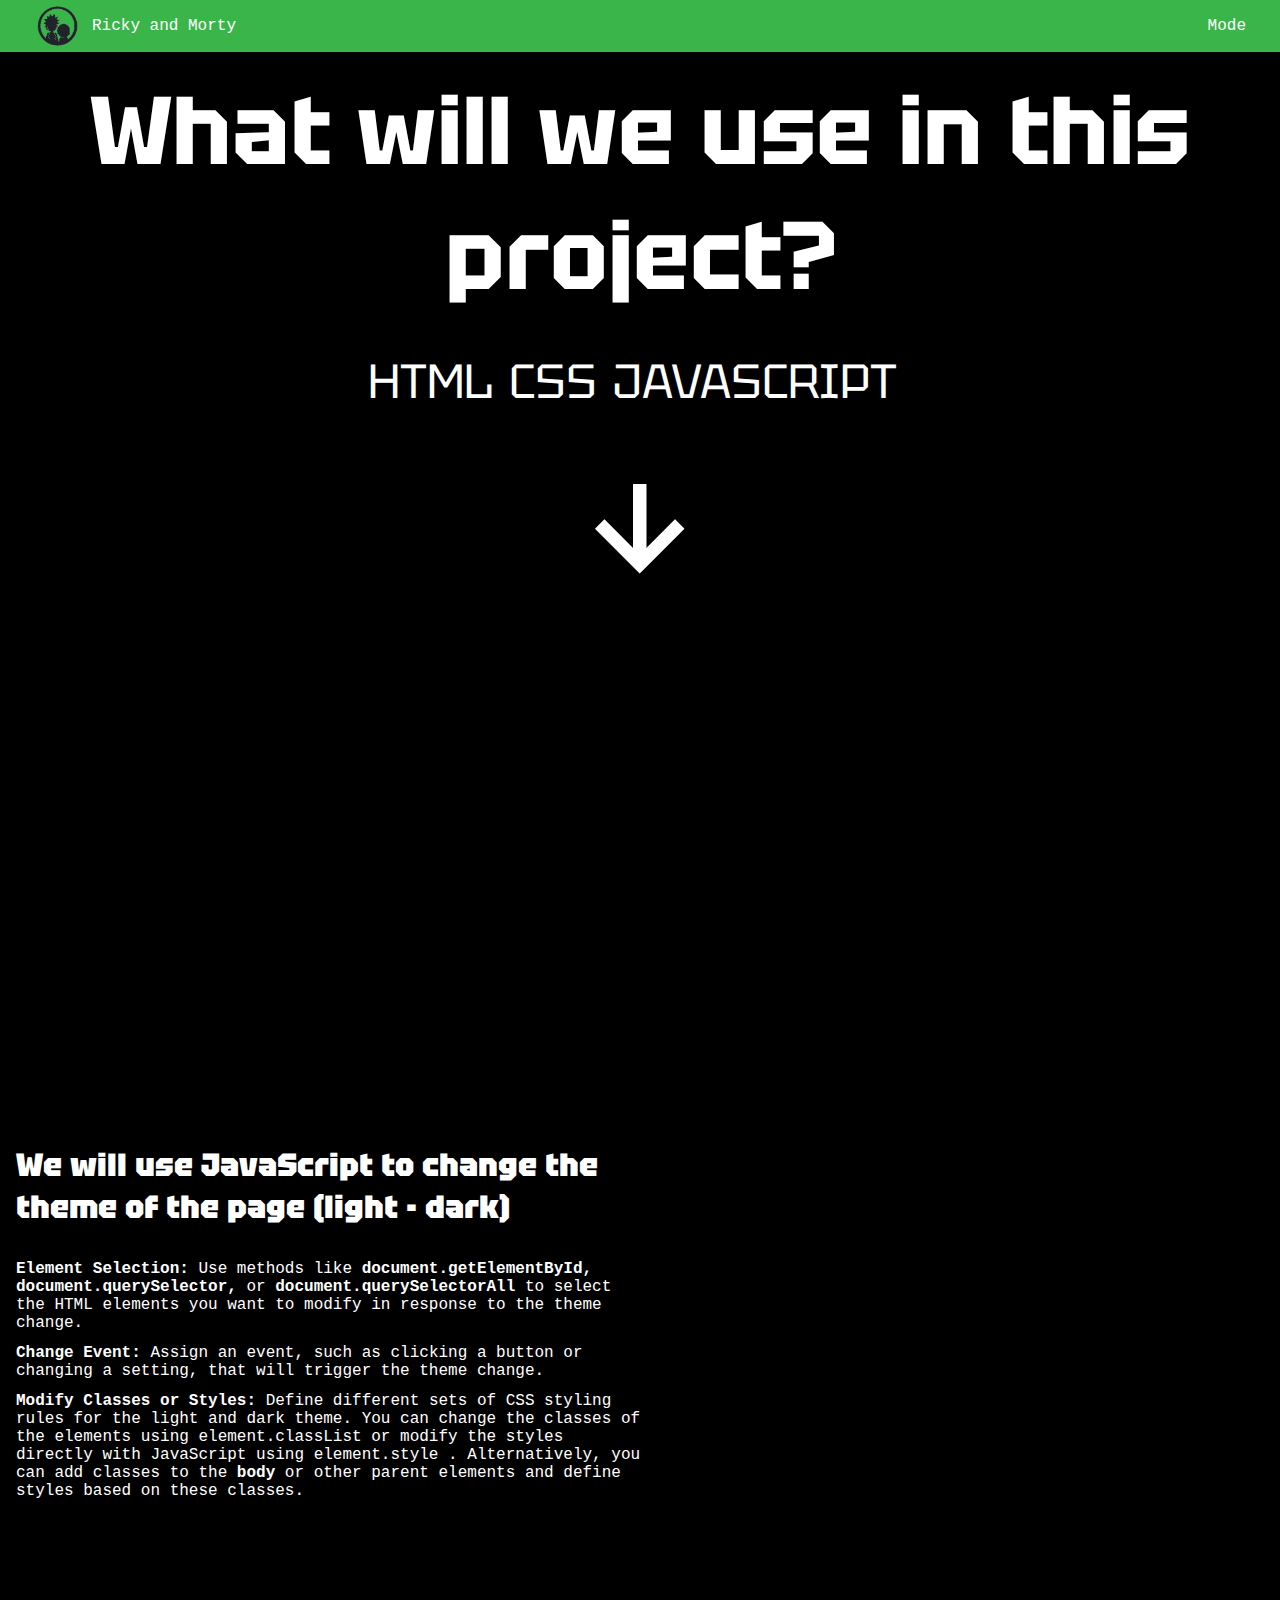
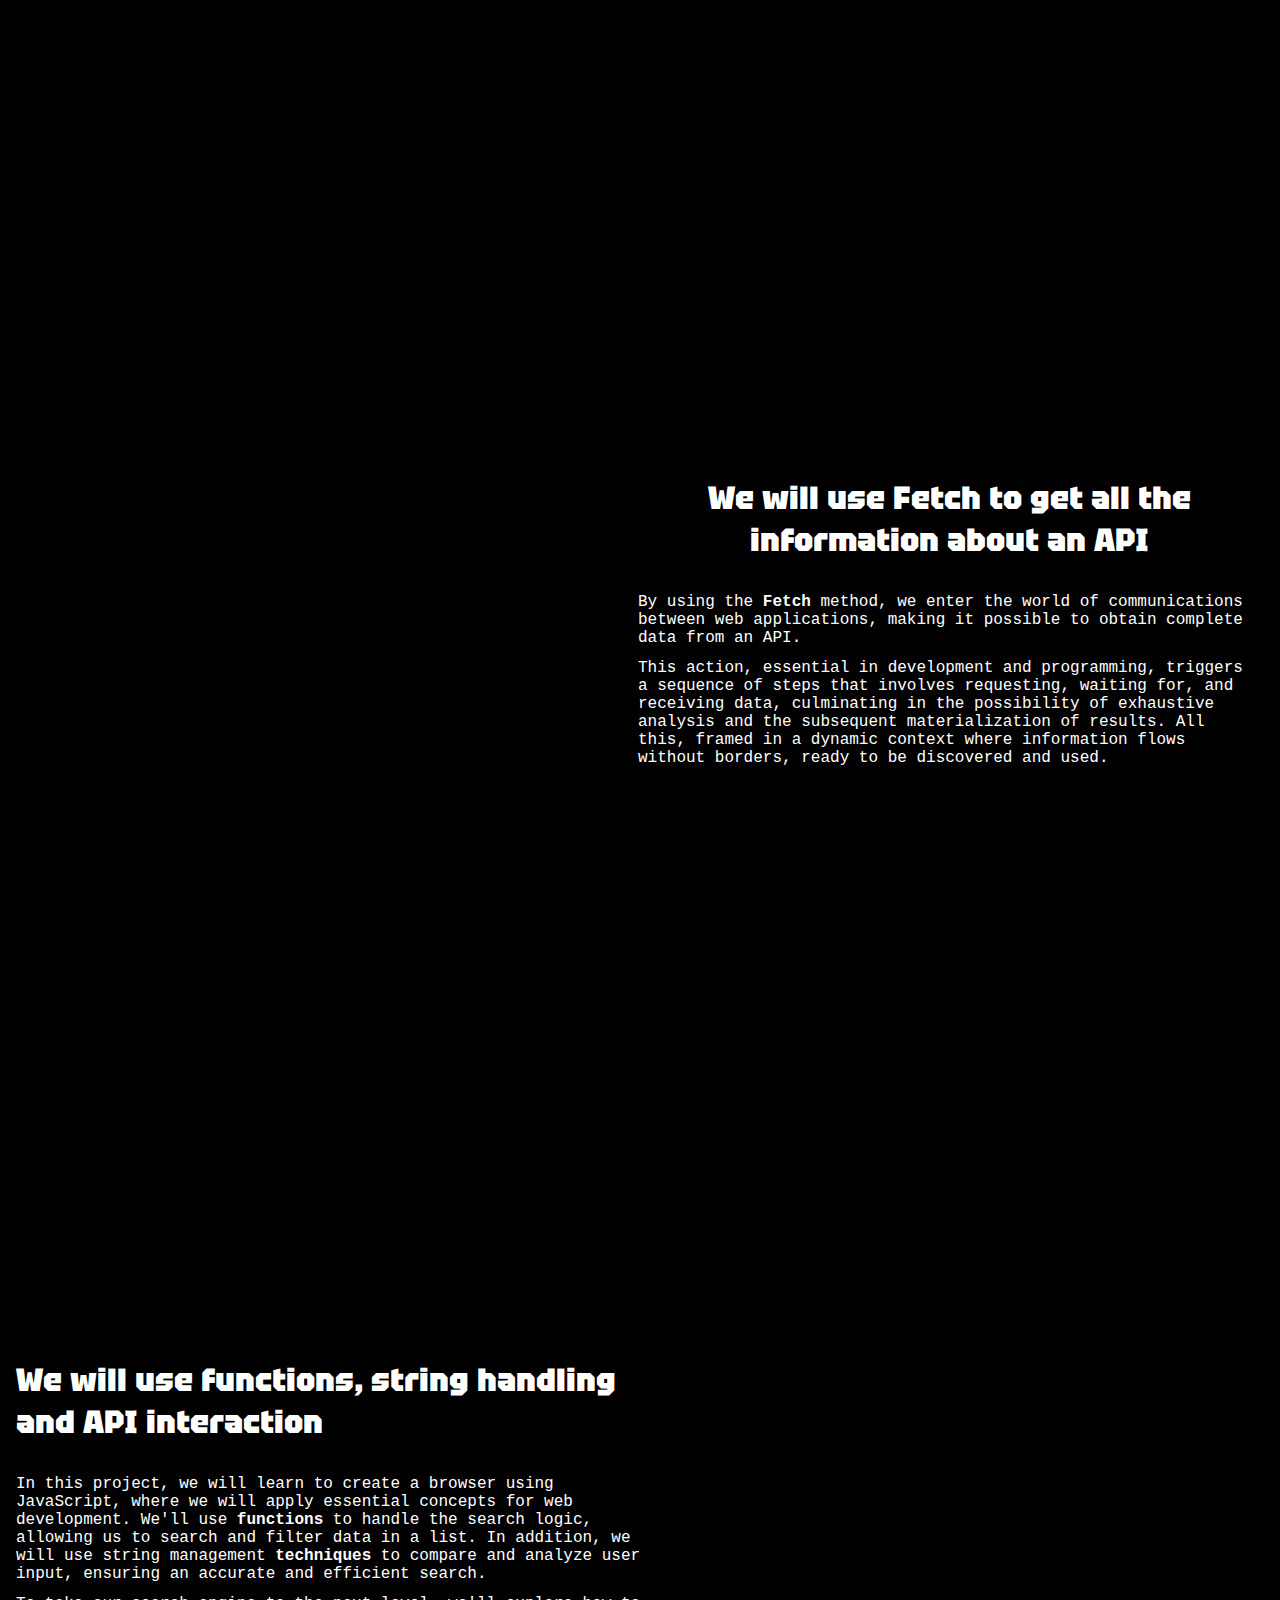
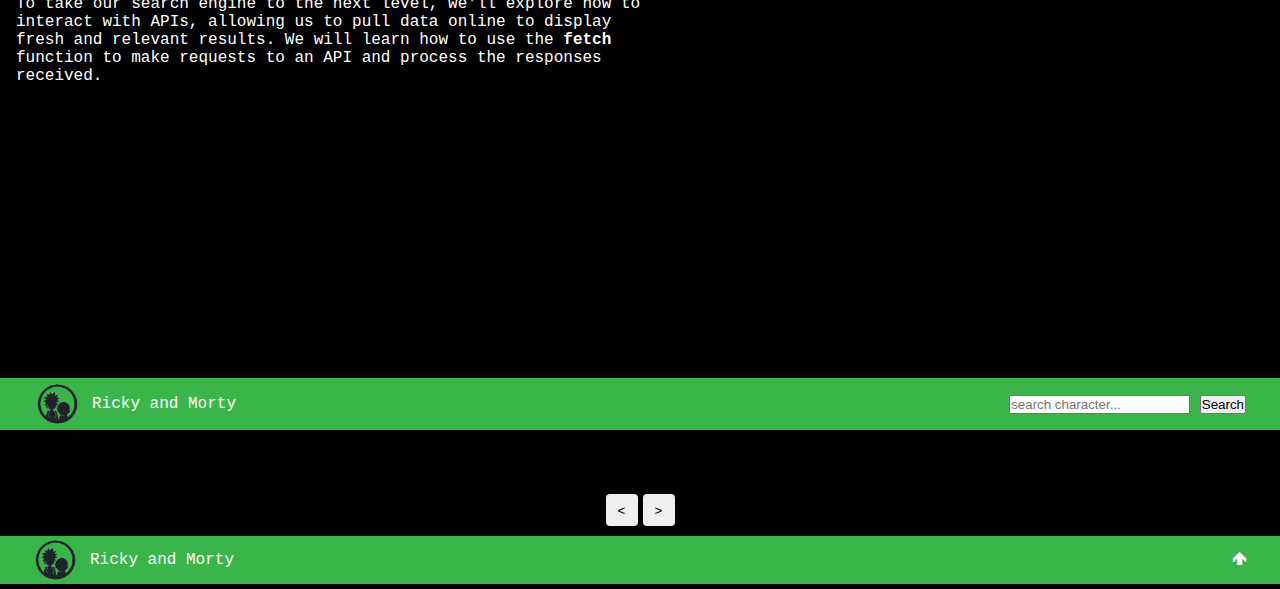
<file: index.html>
<!DOCTYPE html>
<html lang="en">

<head>
    <meta charset="UTF-8">
    <meta name="viewport" content="width=device-width, initial-scale=1.0">
    <link rel="stylesheet" href="style/index.css">
    <link rel="shortcut icon" href="img/Rick-logo.svg" type="image/x-icon">
    <link rel="preconnect" href="https://fonts.googleapis.com">
    <link rel="preconnect" href="https://fonts.gstatic.com" crossorigin>
    <link href="https://fonts.googleapis.com/css2?family=Tektur:wght@400;500;600;700&display=swap" rel="stylesheet">
    <link href="https://unpkg.com/boxicons@2.1.4/css/boxicons.min.css" rel="stylesheet">
    <link href="https://unpkg.com/aos@2.3.1/dist/aos.css" rel="stylesheet">
    <title>Ricky and Morty</title>
</head>

<body>
    <header class="header">
        <nav class="containerHeader">

            <div class="primerGrupo">
                <div class="imageHContainer">
                    <img src="img/logo-Nav.svg" alt="logo Ricky and Morty">
                </div>

                <h4 id="titleRicky">Ricky and Morty</h4>
            </div>
            <button id="mode">Mode</button>
        </nav>
    </header>

    <main class="hero">
        <section class="message">
            <h1>What will we use in this project?</h1>
            <div class="languages">
                <p>HTML</p>
                <p>CSS</p>
                <p>JAVASCRIPT</p>
            </div>
            <div class="arrow">
                <a href="#footer" id="arrowDown"><i class="bx bx-down-arrow-alt bx-fade-up ko"></i></a>
            </div>
        </section>

        <section class="element">
            <div class="contenido">
                <h1>We will use JavaScript to change the theme of the page (light - dark)</h1>
                <p><strong>Element Selection:</strong> Use methods like <strong>document.getElementById,
                        document.querySelector,</strong> or <strong>document.querySelectorAll </strong>to select the
                    HTML elements you want to modify in response to the theme change.</p>
                <p><strong>Change Event:</strong> Assign an event, such as clicking a button or changing a setting, that
                    will trigger the theme change.
                </p>
                <p><strong>Modify Classes or Styles:</strong> Define different sets of CSS styling rules for the light
                    and dark theme.
                    You can change the classes of the elements using element.classList or modify the styles directly
                    with JavaScript using element.style . Alternatively, you can add classes to the
                    <strong>body</strong> or other parent elements and define styles based on these classes.
                </p>

            </div>
            <div class="imageElement">
                <div class="imageContainerE" data-aos="fade-left">
                    <img src="img/document.png" alt="">
                </div>

            </div>
        </section>
        <section class="element">

            <div class="imageElement">
                <div class="imageContainerF" data-aos="fade-right">
                    <img src="img/fetch.png" alt="">
                </div>
            </div>

            <div class="contenido fetch">
                <h1>We will use Fetch to get all the information about an API</h1>
                <p>By using the <strong>Fetch</strong> method, we enter the world of communications between web
                    applications, making it possible to obtain complete data from an API.
                </p>
                <p>This action, essential in development and programming, triggers a sequence of steps that involves
                    requesting, waiting for, and receiving data, culminating in the possibility of exhaustive analysis
                    and the subsequent materialization of results. All this, framed in a dynamic context where
                    information flows without borders, ready to be discovered and used.
                </p>
            </div>


        </section>
        <section class="element">
            <div class="contenido">
                <h1>We will use functions, string handling and API interaction</h1>
                <p>In this project, we will learn to create a browser using JavaScript, where we will apply essential
                    concepts for web development. We'll use <strong>functions</strong> to handle the search logic,
                    allowing us to search and filter data in a list. In addition, we will use string management
                    <strong>techniques</strong> to compare and analyze user input, ensuring an accurate and efficient
                    search.
                </p>

                <p>To take our search engine to the next level, we'll explore how to interact with APIs, allowing us to
                    pull data online to display fresh and relevant results. We will learn how to use the
                    <strong>fetch</strong> function to make requests to an API and process the responses received.
                </p>

            </div>
            <div class="imageElement">
                <div class="imageContainerG" data-aos="fade-right">
                    <img src="img/searchRicky.png" alt="">
                </div>

            </div>
        </section>
        <section class="search" id="searchCh">
            <div class="containerSearch">

                <div class="primerGrupo">
                    <div class="imageHContainer">
                        <img src="img/logo-Nav.svg" alt="logo Ricky and Morty">
                    </div>

                    <h4 id="titleRicky">Ricky and Morty</h4>
                </div>
                <div class="searchCharacters">
                    <input type="search" placeholder="search character..." id="searchCharac">
                    <button id="btnSearch">Search</button>
                </div>


            </div>
        </section>

        <section class="tarjetasRicky">
            <div id="root">

            </div>
        </section>

        <div class="botones">
            <button id="beforeBtn">&lt;</button>
            <button id="afterBtn">&gt;</button>
        </div>


    </main>
    <footer id="footer">
        <div class="containerFooter">

            <div class="primerGrupo">
                <div class="imageHContainer">
                    <img src="img/logo-Nav.svg" alt="logo Ricky and Morty">
                </div>

                <h4 id="titleRicky">Ricky and Morty</h4>
            </div>
            <div class="searchCharacters">
                <ul class="upArrow">
                    <a href="#searchCh">
                        <li id="#">🡹</li>
                    </a>

                </ul>

            </div>

        </div>
    </footer>
    <script src="https://unpkg.com/aos@2.3.1/dist/aos.js"></script>
    <script src="js/index.js"></script>
</body>

</html>
</file>
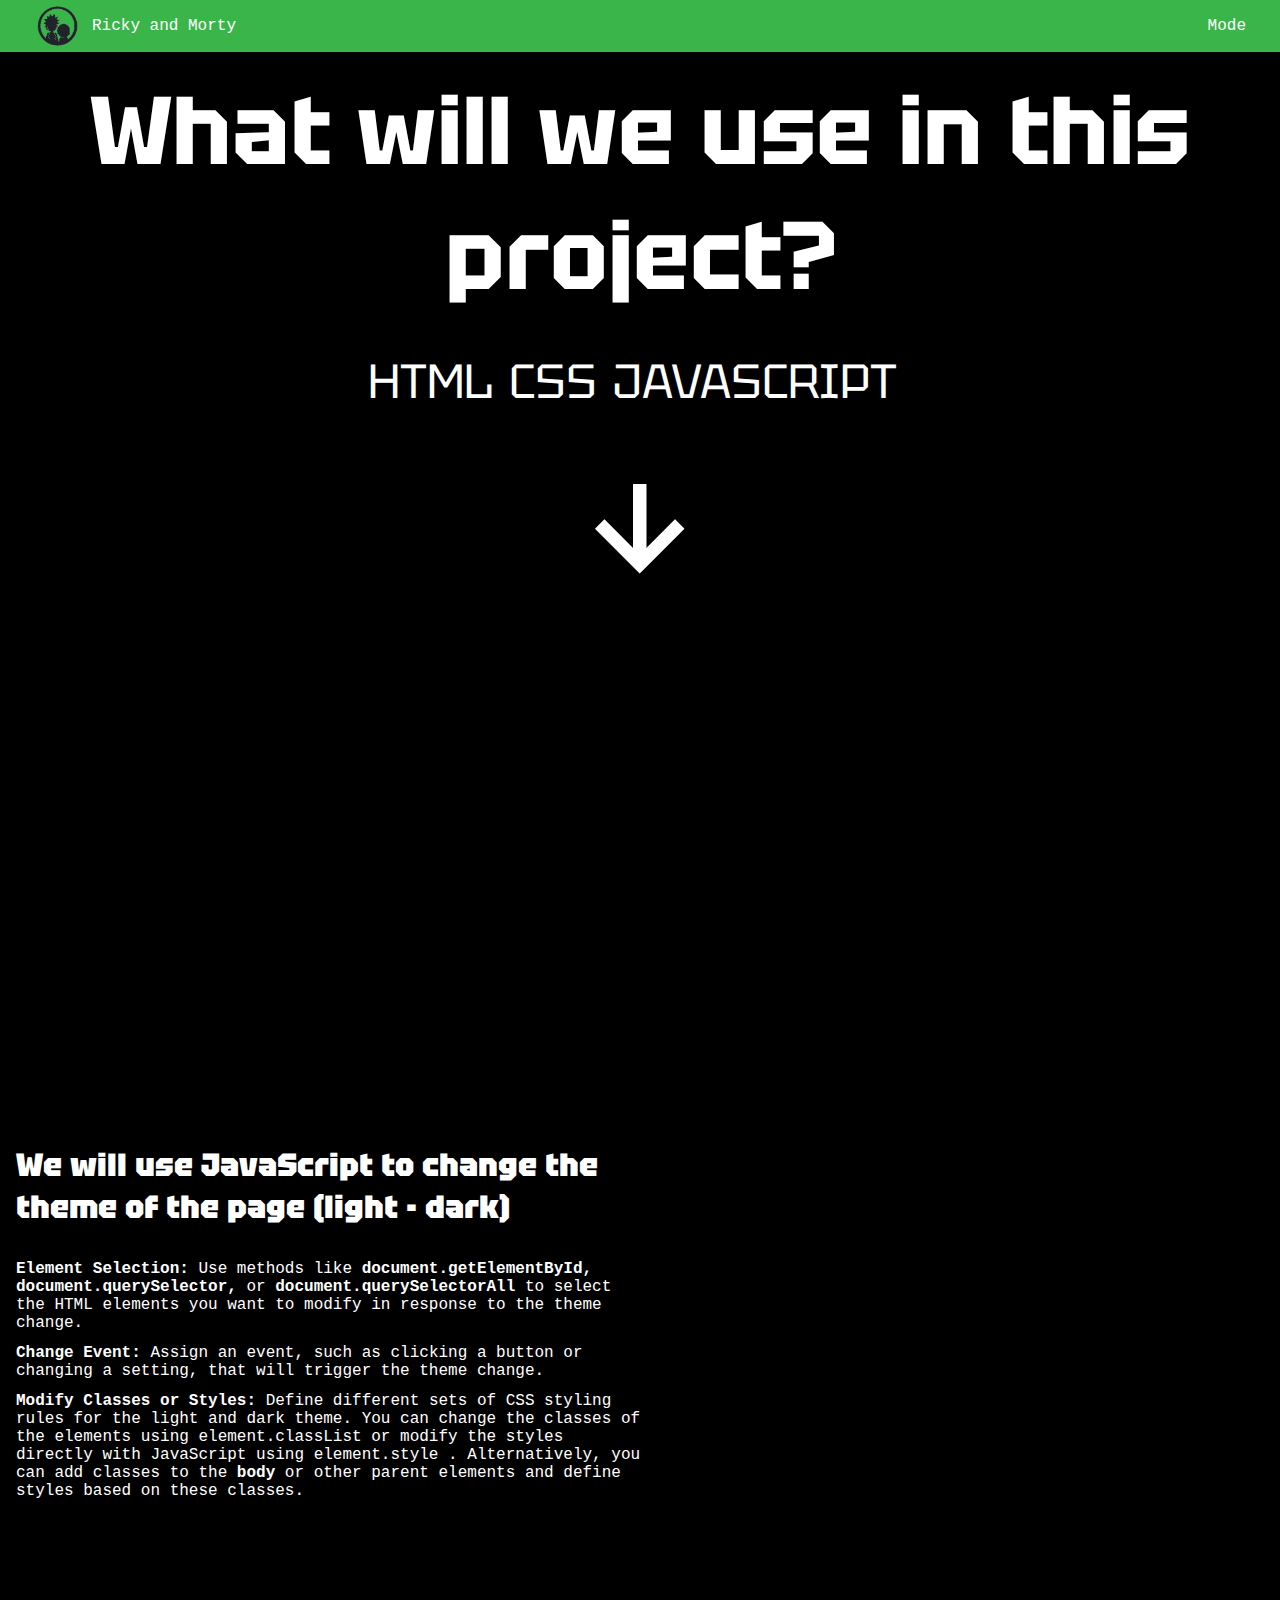
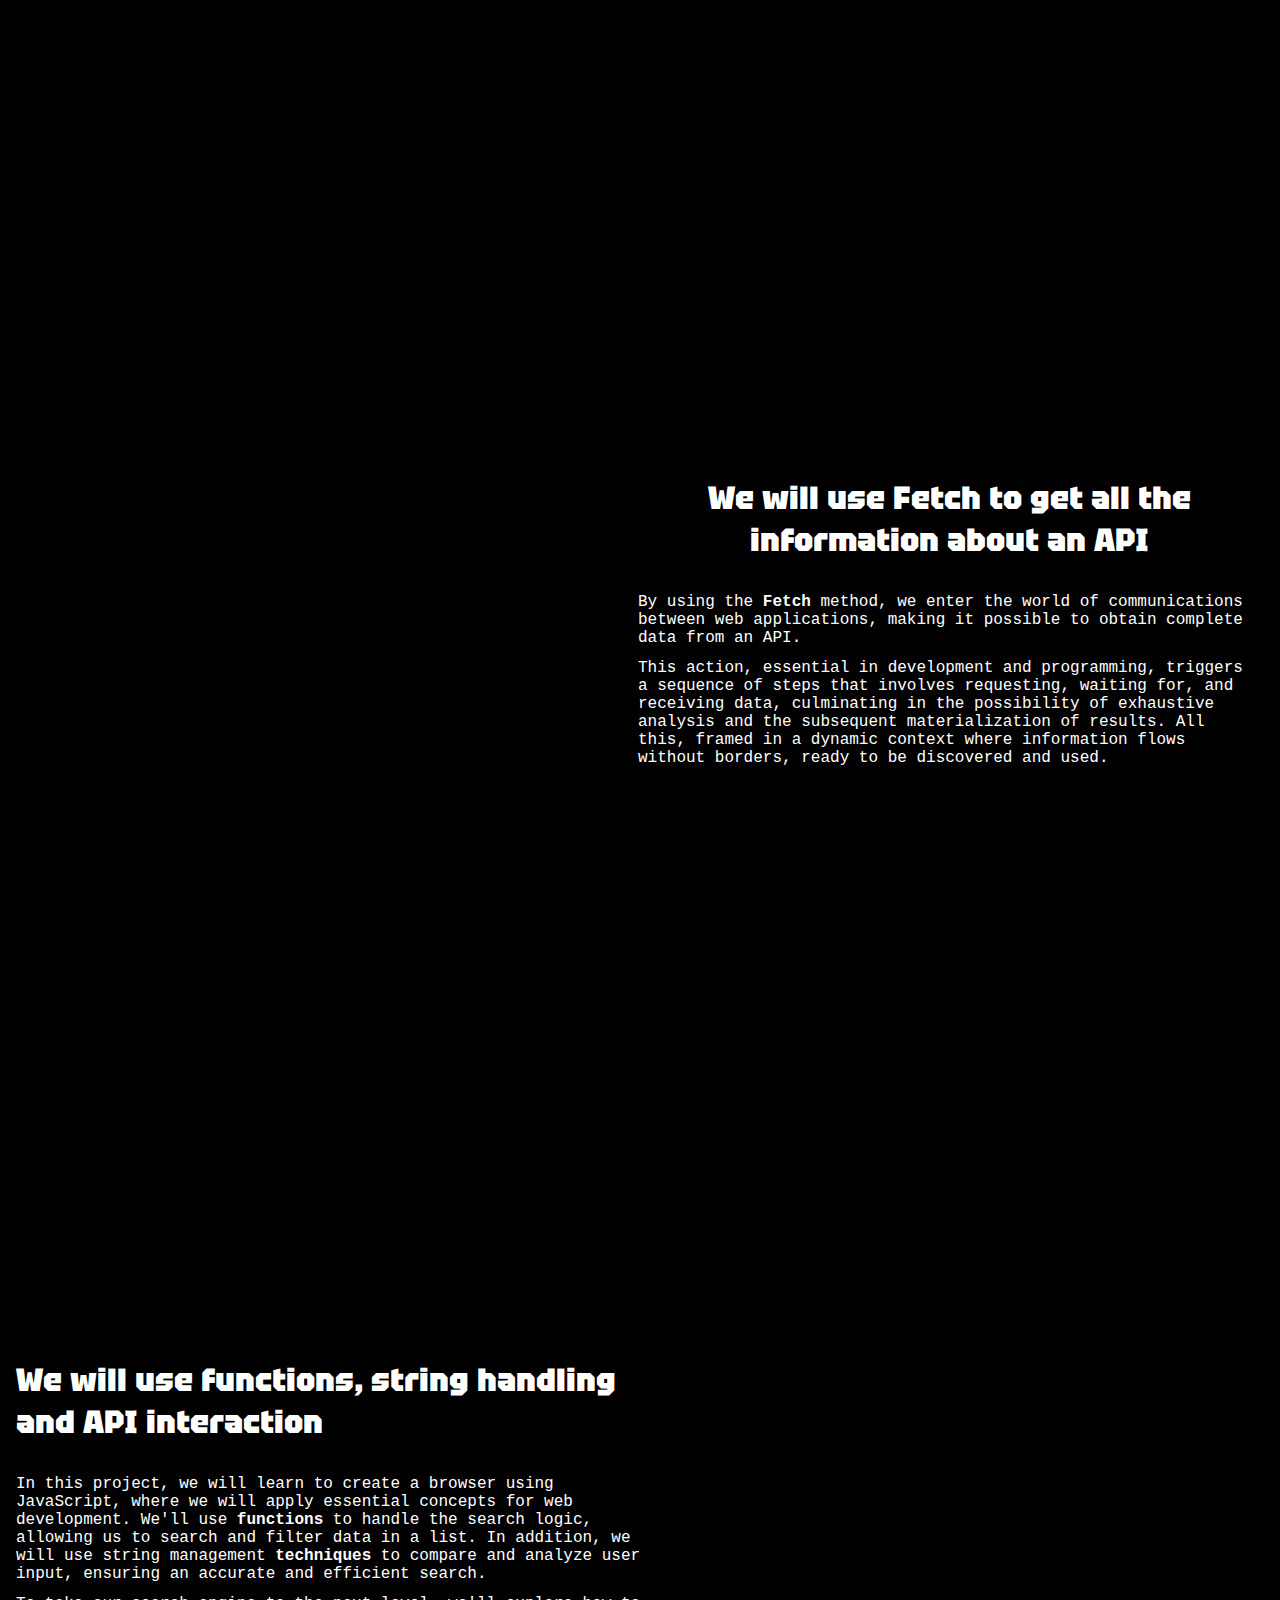
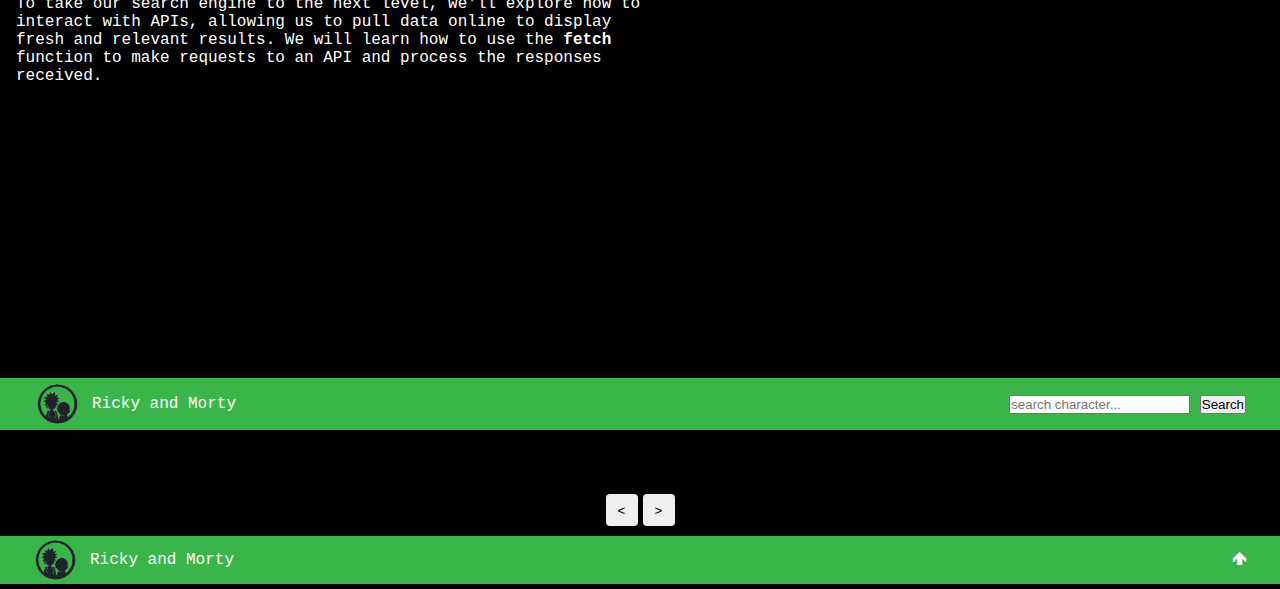
<file: html/index.html>
<!DOCTYPE html>
<html lang="en">

<head>
    <meta charset="UTF-8">
    <meta name="viewport" content="width=device-width, initial-scale=1.0">
    <link rel="stylesheet" href="/css/index.css">
    <link rel="shortcut icon" href="/img/Rick-logo.svg" type="image/x-icon">
    <link rel="preconnect" href="https://fonts.googleapis.com">
    <link rel="preconnect" href="https://fonts.gstatic.com" crossorigin>
    <link href="https://fonts.googleapis.com/css2?family=Tektur:wght@400;500;600;700&display=swap" rel="stylesheet">
    <link href="https://unpkg.com/boxicons@2.1.4/css/boxicons.min.css" rel="stylesheet">
    <link href="https://unpkg.com/aos@2.3.1/dist/aos.css" rel="stylesheet">
    <title>Ricky and Morty</title>
</head>

<body>
    <header class="header">
        <nav class="containerHeader">

            <div class="primerGrupo">
                <div class="imageHContainer">
                    <img src="/img/logo-Nav.svg" alt="logo Ricky and Morty">
                </div>

                <h4 id="titleRicky">Ricky and Morty</h4>
            </div>
            <button id="mode">Mode</button>
        </nav>
    </header>

    <main class="hero">
        <section class="message">
            <h1>What will we use in this project?</h1>
            <div class="languages">
                <p>HTML</p>
                <p>CSS</p>
                <p>JAVASCRIPT</p>
            </div>
            <div class="arrow">
                <a href="#footer" id="arrowDown"><i class="bx bx-down-arrow-alt bx-fade-up ko"></i></a>
            </div>
        </section>

        <section class="element">
            <div class="contenido">
                <h1>We will use JavaScript to change the theme of the page (light - dark)</h1>
                <p><strong>Element Selection:</strong> Use methods like <strong>document.getElementById,
                        document.querySelector,</strong> or <strong>document.querySelectorAll </strong>to select the
                    HTML elements you want to modify in response to the theme change.</p>
                <p><strong>Change Event:</strong> Assign an event, such as clicking a button or changing a setting, that
                    will trigger the theme change.
                </p>
                <p><strong>Modify Classes or Styles:</strong> Define different sets of CSS styling rules for the light
                    and dark theme.
                    You can change the classes of the elements using element.classList or modify the styles directly
                    with JavaScript using element.style . Alternatively, you can add classes to the
                    <strong>body</strong> or other parent elements and define styles based on these classes.
                </p>

            </div>
            <div class="imageElement">
                <div class="imageContainerE" data-aos="fade-left">
                    <img src="/img/document.png" alt="">
                </div>

            </div>
        </section>
        <section class="element">

            <div class="imageElement">
                <div class="imageContainerF" data-aos="fade-right">
                    <img src="/img/fetch.png" alt="">
                </div>
            </div>

            <div class="contenido fetch">
                <h1>We will use Fetch to get all the information about an API</h1>
                <p>By using the <strong>Fetch</strong> method, we enter the world of communications between web
                    applications, making it possible to obtain complete data from an API.
                </p>
                <p>This action, essential in development and programming, triggers a sequence of steps that involves
                    requesting, waiting for, and receiving data, culminating in the possibility of exhaustive analysis
                    and the subsequent materialization of results. All this, framed in a dynamic context where
                    information flows without borders, ready to be discovered and used.
                </p>
            </div>


        </section>
        <section class="element">
            <div class="contenido">
                <h1>We will use functions, string handling and API interaction</h1>
                <p>In this project, we will learn to create a browser using JavaScript, where we will apply essential
                    concepts for web development. We'll use <strong>functions</strong> to handle the search logic,
                    allowing us to search and filter data in a list. In addition, we will use string management
                    <strong>techniques</strong> to compare and analyze user input, ensuring an accurate and efficient
                    search.
                </p>

                <p>To take our search engine to the next level, we'll explore how to interact with APIs, allowing us to
                    pull data online to display fresh and relevant results. We will learn how to use the
                    <strong>fetch</strong> function to make requests to an API and process the responses received.
                </p>

            </div>
            <div class="imageElement">
                <div class="imageContainerG" data-aos="fade-right">
                    <img src="/img/searchRicky.png" alt="">
                </div>

            </div>
        </section>
        <section class="search" id="searchCh">
            <div class="containerSearch">

                <div class="primerGrupo">
                    <div class="imageHContainer">
                        <img src="/img/logo-Nav.svg" alt="logo Ricky and Morty">
                    </div>

                    <h4 id="titleRicky">Ricky and Morty</h4>
                </div>
                <div class="searchCharacters">
                    <input type="search" placeholder="search character..." id="searchCharac">
                    <button id="btnSearch">Search</button>
                </div>


            </div>
        </section>

        <section class="tarjetasRicky">
            <div id="root">

            </div>
        </section>

        <div class="botones">
            <button id="beforeBtn">&lt;</button>
            <button id="afterBtn">&gt;</button>
        </div>


    </main>
    <footer id="footer">
        <div class="containerFooter">

            <div class="primerGrupo">
                <div class="imageHContainer">
                    <img src="/img/logo-Nav.svg" alt="logo Ricky and Morty">
                </div>

                <h4 id="titleRicky">Ricky and Morty</h4>
            </div>
            <div class="searchCharacters">
                <ul class="upArrow">
                    <a href="#searchCh">
                        <li id="#">🡹</li>
                    </a>

                </ul>

            </div>

        </div>
    </footer>
    <script src="https://unpkg.com/aos@2.3.1/dist/aos.js"></script>
    <script src="/js/index.js"></script>
</body>

</html>
</file>
<file: style/index.css>
:root {
    --primary-color: #000;
    --secondary-color: #fff;
}

.dark-mode {
    --primary-color: #fff;
    --secondary-color: #000;
}

.hide {
    display: none;
}

* {
    padding: 0;
    margin: 0;
}

html {
    scroll-behavior: smooth;
}

body {
    font-family: "Courier New", Courier, monospace;
    background-color: var(--primary-color);
}

/* Aca van los estilos del header */

.header {
    background-color: #3ab54a;
    padding: 2px;
}

.containerHeader {
    display: flex;
    justify-content: space-between;
    align-items: center;
}

.primerGrupo {
    display: flex;
    align-items: center;
    margin-left: 2pc;
}

.imageHContainer {
    width: 48px;
    height: 48px;
    margin-right: 10px;
}

.imageHContainer img {
    width: 100%;
    height: 100%;
}

.primerGrupo h4 {
    color: var(--secondary-color);
    font-weight: 200;
}

#mode {
    border: none;
    margin-right: 2pc;
    background-color: #3ab54a;
    font-family: 'Courier New', Courier, monospace;
    font-size: 16px;
    font-weight: 200;
    color: var(--secondary-color);
    cursor: pointer;
}

/* Final estilos del header */

/* Aca van los estilos del main */



.message {
    height: 90vh;
    width: 100%;
}

.message h1 {
    margin-top: 1pc;
    font-family: 'Tektur', cursive;
    font-weight: 700;
    text-align: center;
    font-size: 96px;
    color: var(--secondary-color);
}

.languages {
    display: flex;
    justify-content: center;
    color: var(--secondary-color);
    margin: 2pc 0 2pc 0;
}

.languages p {
    margin-right: 1pc;
    font-family: 'Tektur', cursive;
    font-weight: 400;
    font-size: 48px;
}

.arrow {
    display: flex;
    justify-content: center;
    margin-bottom: 2pc;
}

.arrow i {
    cursor: pointer;
    color: var(--secondary-color);
    font-size: 10pc
}

.element {
    display: flex;
    height: 100vh;
}

.contenido {
    display: flex;
    flex-direction: column;
    justify-content: center;
    width: 50%;
    margin-left: 16px;

}

.contenido h1 {
    font-family: 'Tektur', cursive;
    font-weight: 900;
    margin-bottom: 2pc;
    color: var(--secondary-color);
}

.contenido p {
    margin-bottom: 12px;
    color: var(--secondary-color);
}

.imageElement {
    display: flex;
    align-items: center;
    justify-content: center;
    width: 50%;
}

.imageContainerE {
    width: 493px;
    height: 423px;

}

.imageContainerE img {
    height: 100%;
    width: 100%;
}

.imageContainerF {
    width: 493px;
    height: 216px;

}

.imageContainerF img {
    height: 100%;
    width: 100%;
}

.imageContainerG {
    width: 493px;
    height: 370px;

}

.imageContainerG img {
    height: 100%;
    width: 100%;
}

.fetch {
    margin-right: 20px;
}

.fetch h1 {
    text-align: center;
}


/* Aca van los estilos de la busqueda de caracteres */

.search {
    background-color: #3ab54a;
    padding: 2px;
}

.containerSearch {
    display: flex;
    justify-content: space-between;
    align-items: center;
}

/* Final de estilos busqueda de caracteres */

/* Aca van los estilos de la tarjeta de personajes */

.search {
    margin-bottom: 2pc;
}

#root {
    display: grid;
    grid-template-columns: repeat(3, 1fr);
    gap: 1pc;
    margin: 2pc;
}

#root img {
    width: 160px;
    height: 160px;
    border-radius: 50%;
}

.containerCard {
    display: flex;
    justify-content: space-between;
    background-color: #232323;
    color: #fff;
    padding: 16px 9px 16px 9px;
    border-radius: 8px;

}

.informationCards {
    display: flex;
    flex-direction: column;
    justify-content: center;
    align-items: center;

}

/* Final de estilos de la tarjeta */

/* Final estilos del main */

/* Aca van los estilos del footer */

.containerFooter {
    display: flex;
    justify-content: space-between;
    align-items: center;
    background-color: #3ab54a;

}

.searchCharacters {
    margin-right: 2pc;
}

.searchCharacters ul a {
    text-decoration: none;
    color: #fff;
}


.upArrow {
    list-style: none;
    color: #fff;
    cursor: pointer;
}

.titulosCard {
    width: 60%;
}


.titulosCard h2 {
    width: 100%;
}

.informationCards {
    width: 40%;
}

.informationCards p {
    font-size: 14px;
}

.botones {
    display: flex;
    justify-content: center;
    gap: 5px;
    margin-bottom: 10px;
}



.botones button {
    cursor: pointer;
    border: none;
    border-radius: 4px;
    width: 32px;
    height: 32px;
}

/* Final estilos del footer */

/* Media query */

@media (max-width: 800px) {
    .element {
        display: block;
        margin-top: 4pc;
    }

    .contenido {
        width: 100%;
    }
}
</file>
<file: css/index.css>
:root {
    --primary-color: #000;
    --secondary-color: #fff;
}

.dark-mode {
    --primary-color: #fff;
    --secondary-color: #000;
}

.hide {
    display: none;
}

* {
    padding: 0;
    margin: 0;
}

html {
    scroll-behavior: smooth;
}

body {
    font-family: "Courier New", Courier, monospace;
    background-color: var(--primary-color);
}

/* Aca van los estilos del header */

.header {
    background-color: #3ab54a;
    padding: 2px;
}

.containerHeader {
    display: flex;
    justify-content: space-between;
    align-items: center;
}

.primerGrupo {
    display: flex;
    align-items: center;
    margin-left: 2pc;
}

.imageHContainer {
    width: 48px;
    height: 48px;
    margin-right: 10px;
}

.imageHContainer img {
    width: 100%;
    height: 100%;
}

.primerGrupo h4 {
    color: var(--secondary-color);
    font-weight: 200;
}

#mode {
    border: none;
    margin-right: 2pc;
    background-color: #3ab54a;
    font-family: 'Courier New', Courier, monospace;
    font-size: 16px;
    font-weight: 200;
    color: var(--secondary-color);
    cursor: pointer;
}

/* Final estilos del header */

/* Aca van los estilos del main */



.message {
    height: 90vh;
    width: 100%;
}

.message h1 {
    margin-top: 1pc;
    font-family: 'Tektur', cursive;
    font-weight: 700;
    text-align: center;
    font-size: 96px;
    color: var(--secondary-color);
}

.languages {
    display: flex;
    justify-content: center;
    color: var(--secondary-color);
    margin: 2pc 0 2pc 0;
}

.languages p {
    margin-right: 1pc;
    font-family: 'Tektur', cursive;
    font-weight: 400;
    font-size: 48px;
}

.arrow {
    display: flex;
    justify-content: center;
    margin-bottom: 2pc;
}

.arrow i {
    cursor: pointer;
    color: var(--secondary-color);
    font-size: 10pc
}

.element {
    display: flex;
    height: 100vh;
}

.contenido {
    display: flex;
    flex-direction: column;
    justify-content: center;
    width: 50%;
    margin-left: 16px;

}

.contenido h1 {
    font-family: 'Tektur', cursive;
    font-weight: 900;
    margin-bottom: 2pc;
    color: var(--secondary-color);
}

.contenido p {
    margin-bottom: 12px;
    color: var(--secondary-color);
}

.imageElement {
    display: flex;
    align-items: center;
    justify-content: center;
    width: 50%;
}

.imageContainerE {
    width: 493px;
    height: 423px;

}

.imageContainerE img {
    height: 100%;
    width: 100%;
}

.imageContainerF {
    width: 493px;
    height: 216px;

}

.imageContainerF img {
    height: 100%;
    width: 100%;
}

.imageContainerG {
    width: 493px;
    height: 370px;

}

.imageContainerG img {
    height: 100%;
    width: 100%;
}

.fetch {
    margin-right: 20px;
}

.fetch h1 {
    text-align: center;
}


/* Aca van los estilos de la busqueda de caracteres */

.search {
    background-color: #3ab54a;
    padding: 2px;
}

.containerSearch {
    display: flex;
    justify-content: space-between;
    align-items: center;
}

/* Final de estilos busqueda de caracteres */

/* Aca van los estilos de la tarjeta de personajes */

.search {
    margin-bottom: 2pc;
}

#root {
    display: grid;
    grid-template-columns: repeat(3, 1fr);
    gap: 1pc;
    margin: 2pc;
}

#root img {
    width: 160px;
    height: 160px;
    border-radius: 50%;
}

.containerCard {
    display: flex;
    justify-content: space-between;
    background-color: #232323;
    color: #fff;
    padding: 16px 9px 16px 9px;
    border-radius: 8px;

}

.informationCards {
    display: flex;
    flex-direction: column;
    justify-content: center;
    align-items: center;

}

/* Final de estilos de la tarjeta */

/* Final estilos del main */

/* Aca van los estilos del footer */

.containerFooter {
    display: flex;
    justify-content: space-between;
    align-items: center;
    background-color: #3ab54a;

}

.searchCharacters {
    margin-right: 2pc;
}

.searchCharacters ul a {
    text-decoration: none;
    color: #fff;
}


.upArrow {
    list-style: none;
    color: #fff;
    cursor: pointer;
}

.titulosCard {
    width: 60%;
}


.titulosCard h2 {
    width: 100%;
}

.informationCards {
    width: 40%;
}

.informationCards p {
    font-size: 14px;
}

.botones {
    display: flex;
    justify-content: center;
    gap: 5px;
    margin-bottom: 10px;
}



.botones button {
    cursor: pointer;
    border: none;
    border-radius: 4px;
    width: 32px;
    height: 32px;
}

/* Final estilos del footer */
</file>
